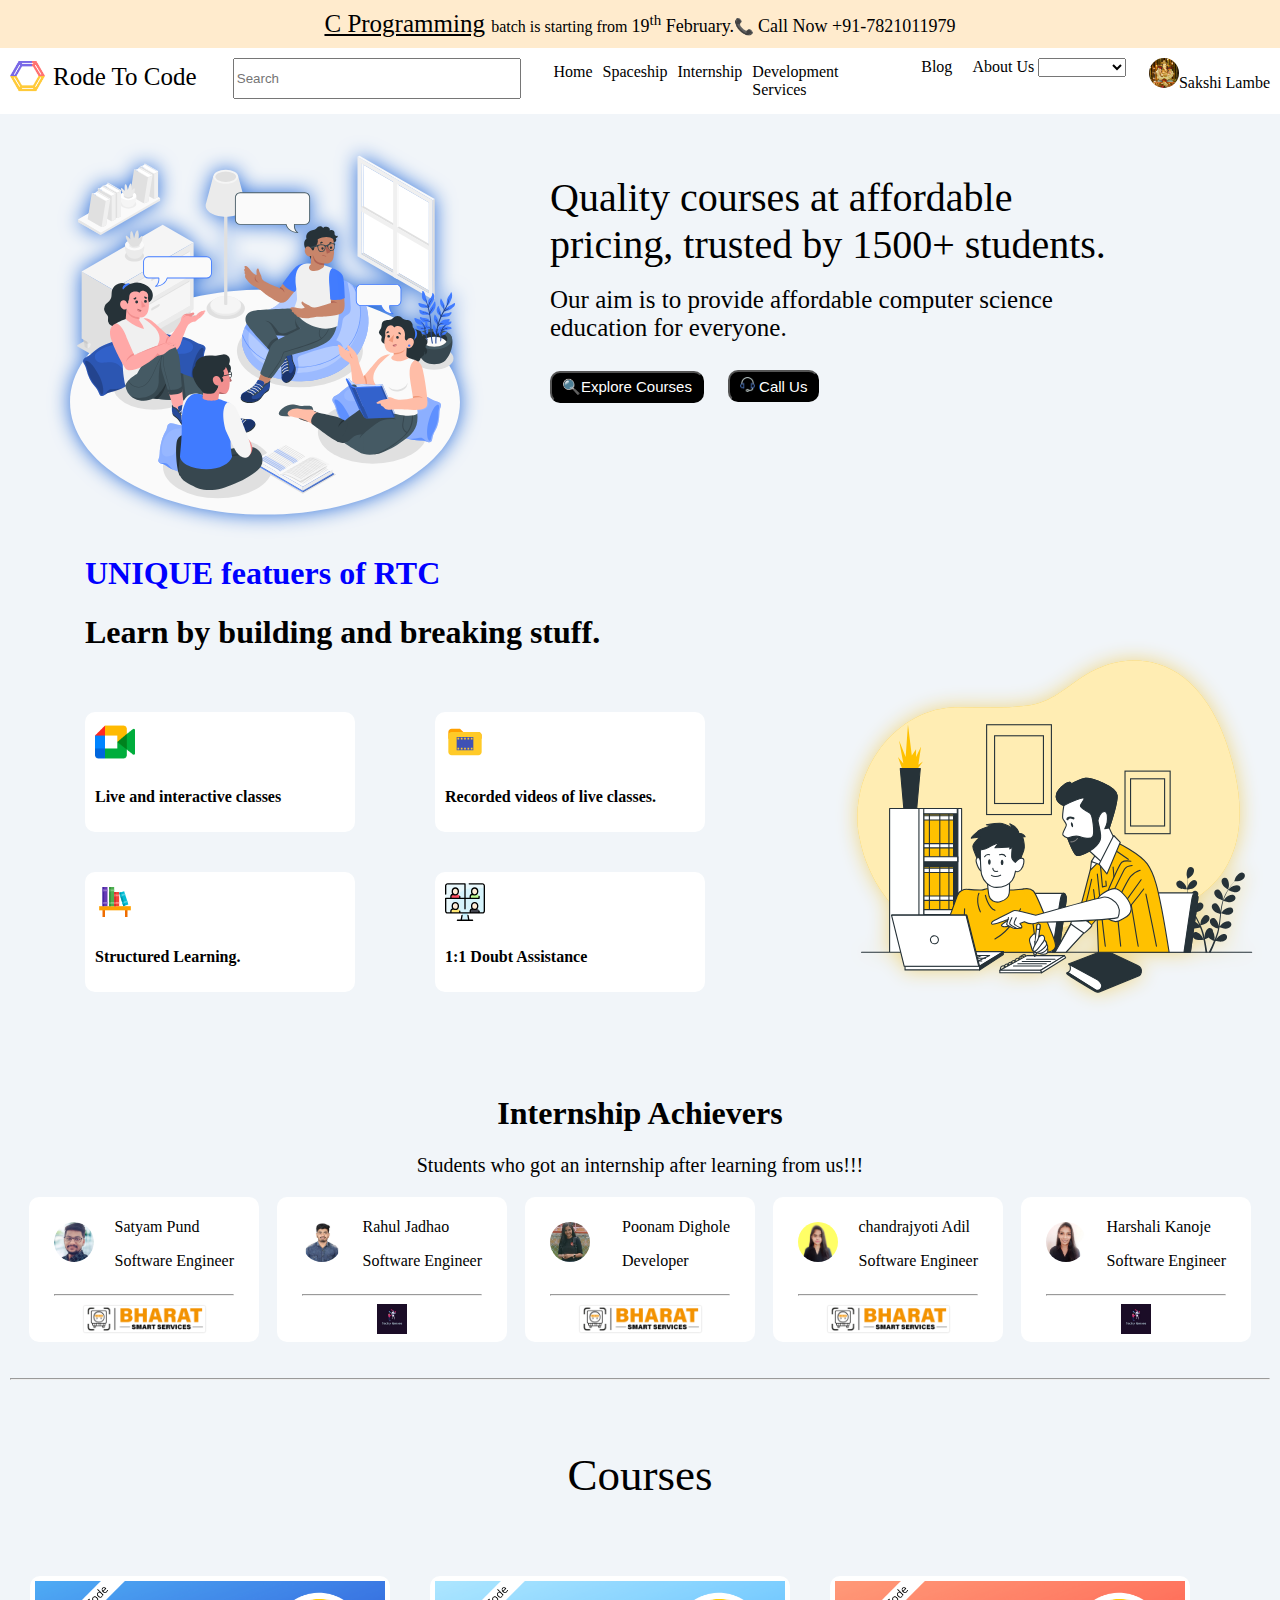
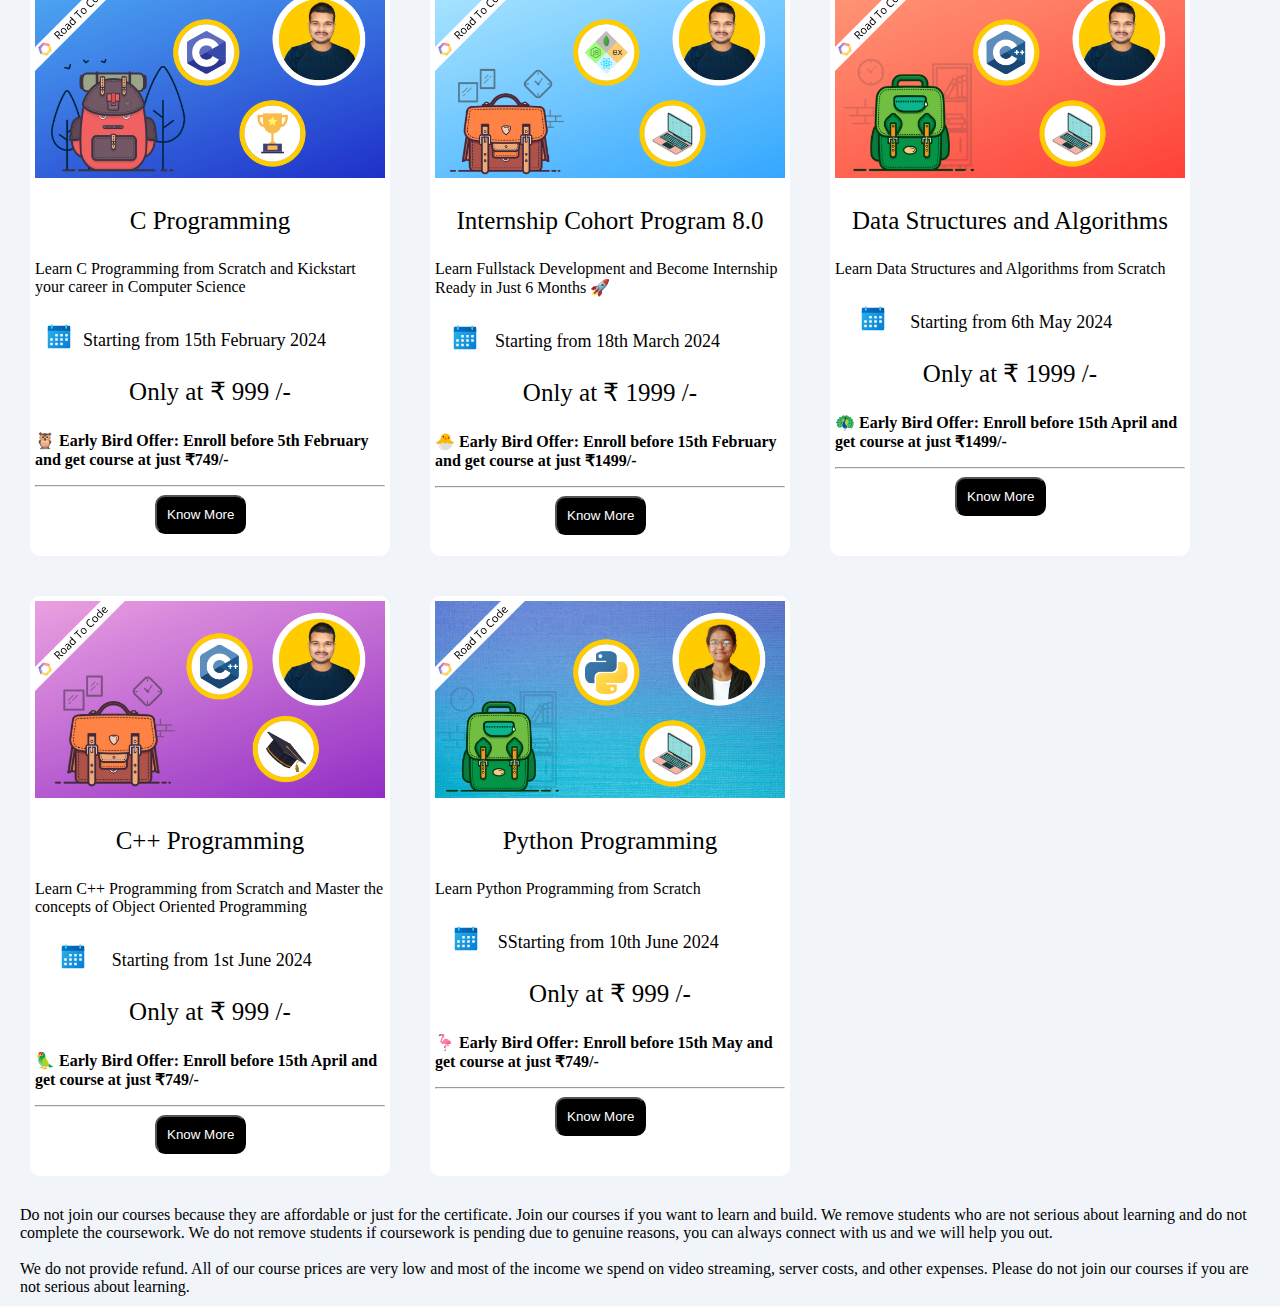
<file: index.html>
<!DOCTYPE html>
<html lang="en">

<head>

    <title>Rode To Code</title>
    <link rel="stylesheet" href="home.css">
</head>



<body>

    <!-- navbar -->

    <div class="navbar">
        <span class="course-name"><u>C Programming</u> </span> batch is starting from <span class="date">
            19<sup>th</sup>
            February.</span>📞 <a href="tel:7821011979" class="number">Call Now +91-7821011979</a>

    </div>
    <div class="header-container">
        <div class="logo-container">
            <img src="./img/logo.png" class="logo-img"><span class="rode-to-code-heading"> Rode To Code</span>
        </div>

        <div>

            <input type="text" placeholder="Search" class="input-box">
        </div>

        <div class="menus-container">

            <span class="header-menus"> Home</span>
            <span class="header-menus">Spaceship</span>
            <span class="header-menus">Internship</span>
            <span class="header-menus">Development Services</span>

        </div>

        <div class="menus-container2">
            <span>Blog</span>
            <form>
                <label for="About Us" class="margin-left">About Us</label>
                <select id="About Us">
                    <option></option>
                    <option>Team</option>
                    <option>FAQ</option>
                    <option>Contact Us</option>
                </select>
            </form>
        </div>

        <div>
            <img src="./img/profile-photop.jpg" class="profile-img"><span class="profile-name">Sakshi Lambe</span>
        </div>

    </div>

    <!-- body -->

    <div class="main-container">

        <div class="head-img-container">
            <img src="./img/head-img.svg" class="img-head">
        </div>

        <div class="desc-container">


            <span class="main-container-text1 font-size1">Quality courses at affordable<br> pricing, trusted by 1500+
                students.</span>
            <br><br>
            <span class="main-container-text2 font-size2">Our aim is to provide affordable computer science
                <br>education for
                everyone.</span>

            <br><br>


            <button class="btn" type="button">🔍Explore Courses</button>
            <button class="btn margin-left" type="button"><img src="./img/earpiece.png" class="headphone-img"> Call
                Us</button>


        </div>
    </div>

    <div class="general-feature-container">
        <div class="general-feature">

            <div class="cards-heading-text">
                <h1 class="font-color-blue ">UNIQUE featuers of RTC</h1>
                <h1 class="cards-text"> Learn by building and breaking stuff.</h1>
            </div>


            <div class="cards-container">
                <div class="cards">
                    <img src="./img/meet.png" class="cards-img">
                    <div>
                        <h4 class="card-text">Live and interactive classes</h4>
                    </div>
                </div>

                <div class="cards">
                    <img src="./img/record-videos.svg" class="cards-img">
                    <div>
                        <h4 class="card-text">Recorded videos of live classes.</h4>
                    </div>
                </div>

                <div class="cards">
                    <img src="./img/structure-learning.svg" class="cards-img">
                    <div>
                        <h4 class="card-text">Structured Learning.</h4>
                    </div>
                </div>


                <div class="cards">
                    <img src="./img/dought-assistance.svg" class="cards-img">
                    <div>
                        <h4 class="card-text">1:1 Doubt Assistance</h4>
                    </div>
                </div>

            </div>

        </div>


        <div class="cards-big-img2-container">

            <img src="./img/cards-big-img2svg.svg" class="cards-big-img2">

        </div>

    </div>


    <!-- internship Acheivers cards section -->


    <div class="internship-acheivers-cards-container">

        <div class="internship-text">

            <h1>Internship Achievers</h1>

            <p class="internship-text font-size-20">Students who got an internship after learning from us!!!</p>
        </div>


        <div class="achievers-cards-container">

            <div class="acheivers-cards">
                <div class="cards-div-1">
                    <div class="intern-img-div">
                        <img src="./img/internship-profile-img-1.png" class="intern-img">
                    </div>
                    <div class="intern-desc">
                        <p>Satyam Pund</p>
                        <p>Software Engineer</p>
                    </div>
                </div>
                <hr>
                <div class="company-img-div">
                    <img src="./img/intern-img-6.png" class="company-img">

                </div>

            </div>




            <div class="acheivers-cards">
                <div class="cards-div-1">
                    <div class="intern-img-div">
                        <img src="./img/intern-profile-img-2.jpg" class="intern-img">
                    </div>
                    <div class="intern-desc">
                        <p>Rahul Jadhao</p>
                        <p>Software Engineer</p>
                    </div>
                </div>
                <hr>
                <div class="company-img-div">
                    <img src="./img/intern-img-7.jpg" class="company-img">

                </div>

            </div>





            <div class="acheivers-cards">
                <div class="cards-div-1">
                    <div class="intern-img-div">
                        <img src="./img/intern-profile-img-3.jpg" class="intern-img">
                    </div>
                    <div class="intern-desc">
                        <p>Poonam Dighole</p>
                        <p> Developer</p>
                    </div>
                </div>
                <hr>
                <div class="company-img-div">
                    <img src="./img/intern-img-6.png" class="company-img">

                </div>

            </div>





            <div class="acheivers-cards">
                <div class="cards-div-1">
                    <div class="intern-img-div">
                        <img src="./img/intern-profile-img-4.png" class="intern-img">
                    </div>
                    <div class="intern-desc">
                        <p>chandrajyoti Adil</p>
                        <p>Software Engineer</p>
                    </div>
                </div>
                <hr>
                <div class="company-img-div">
                    <img src="./img/intern-img-6.png" class="company-img">

                </div>

            </div>





            <div class="acheivers-cards">
                <div class="cards-div-1">
                    <div class="intern-img-div">
                        <img src="./img/intern-profile-img-5.jpg" class="intern-img">
                    </div>
                    <div class="intern-desc">
                        <p>Harshali Kanoje</p>
                        <p>Software Engineer</p>
                    </div>
                </div>
                <hr>
                <div class="company-img-div">
                    <img src="./img/intern-img-7.jpg" class="company-img">

                </div>

            </div>



        </div>
        <br>
        <hr>
    </div>


    </div>

    <!-- courses cards section -->


    <div class="Courses-container">
        <div class="course-heading-container">
            <p class="course-heading">Courses</p>
        </div>

        <div class="courses-cards-container">

            <div class="course-cards">

                <img src="./img/C-lang.png" class="course-img">

                <p class="course-name">C Programming</p>
                <p class="">Learn C Programming from Scratch and Kickstart your career in Computer Science</p>
                <div class="calender-container">
                    <img src="./img/calender.svg" class="calender-img">
                    <p class="date">Starting from 15th February 2024</p>
                </div>

                <p class="price">Only at ₹ 999 /-</p>

                <div class="">
                    <p class="offer">🦉 Early Bird Offer: Enroll before 5th February and get course at just ₹749/-

                    </p>
                </div>

                <hr>

                <button class="know-more-btn">Know More</button>





            </div>


            <div class="course-cards">

                <img src="./img/icp.png" class="course-img">

                <p class="course-name">Internship Cohort Program 8.0</p>
                <p class="">Learn Fullstack Development and Become Internship Ready in Just 6 Months 🚀</p>
                <div class="calender-container">
                    <img src="./img/calender.svg" class="calender-img">
                    <p class="date">Starting from 18th March 2024</p>
                </div>

                <p class="price">Only at ₹ 1999 /-</p>

                <div class="">
                    <p class="offer">🐣 Early Bird Offer: Enroll before 15th February and get course at just ₹1499/-</p>
                </div>

                <hr>

                <button class="know-more-btn">Know More</button>




            </div>


            <div class="course-cards">

                <img src="./img/dsa.png" class="course-img">

                <p class="course-name">Data Structures and Algorithms</p>
                <p class="">Learn Data Structures and Algorithms from Scratch</p>
                <div class="calender-container">
                    <img src="./img/calender.svg" class="calender-img">
                    <p class="date">Starting from 6th May 2024</p>
                </div>

                <p class="price">Only at ₹ 1999 /-</p>

                <div class="">
                    <p class="offer">🦚 Early Bird Offer: Enroll before 15th April and get course at just ₹1499/-

                    </p>
                </div>

                <hr>

                <button class="know-more-btn">Know More</button>




            </div>


            <div class="course-cards">

                <img src="./img/c++.png" class="course-img">

                <p class="course-name">C++ Programming</p>
                <p class="">Learn C++ Programming from Scratch and Master the concepts of Object Oriented Programming
                </p>
                <div class="calender-container">
                    <img src="./img/calender.svg" class="calender-img">
                    <p class="date">Starting from 1st June 2024</p>
                </div>

                <p class="price">Only at ₹ 999 /-</p>

                <div class="">
                    <p class="offer">🦜 Early Bird Offer: Enroll before 15th April and get course at just ₹749/-</p>
                </div>

                <hr>

                <button class="know-more-btn">Know More</button>




            </div>


            <div class="course-cards">

                <img src="./img/python.png" class="course-img">

                <p class="course-name">Python Programming</p>
                <p class="">Learn Python Programming from Scratch</p>
                <div class="calender-container">
                    <img src="./img/calender.svg" class="calender-img">
                    <p class="date">SStarting from 10th June 2024</p>
                </div>

                <p class="price">Only at ₹ 999 /-</p>

                <div class="">
                    <p class="offer">🦩 Early Bird Offer: Enroll before 15th May and get course at just ₹749/-</p>
                </div>

                <hr>

                <button class="know-more-btn">Know More</button>

            </div>

            <div class="courses-below-description-container">
                <div class="courses-below-text">
                    Do not join our courses because they are affordable or just for the certificate. Join our courses if
                    you want to learn and build. We remove students who are not serious about learning and do not
                    complete the coursework. We do not remove students if coursework is pending due to genuine reasons,
                    you can always connect with us and we will help you out.
                    <br><br>

                    We do not provide refund. All of our course prices are very low and most of the income we spend on
                    video streaming, server costs, and other expenses. Please do not join our courses if you are not
                    serious about learning.
                </div>

            </div>


        </div>


    </div>


     <!-- resently join students section -->


     <div class="rescently-join-stu-container">
        <div class="rescently-joint-text-container">
            <h1 class="rescently-joint-text"></h1>

        </div>

    </div>









</body>

</html>
</file>
<file: home.css>
body{
    padding: 0;
    margin: 0;
    background-color: #f1f5f9; 
}

/* Navbar */

.navbar{
    
    background-color: #ffebcd;
    padding: 10px;
    text-align: center;
}

.course-name{
   font-size: 25px;
   
}

.text{
    font-size: 30px;
}

.date{
    font-size: 17px;
    
}

.number{
    text-decoration: none;
    color: black;
    font-size: 18px;
}

.logo-img{
    height: 35px;
}

.header-container{
    
    display: flex;
    justify-content: space-between;
    padding: 10px;
    position: sticky;
    top: 0;
    background-color: white;
}

.logo-container{
    text-align: center;
    display: flex;
    text-align: center;
    width:200px;
    
}

.rode-to-code-heading{
    margin-top: 5px;
    margin-left: 8px;
    font-size: 25px;

}

.input-box{
    height: 35px;
    width: 280px;
   
}

.menus-container{
    margin-left: 5px;
    width: 350px;
    display: flex;
}

.menus-container2{
    
    display: flex;
}

.margin-left{
    margin-left: 20px;
}

.profile-img{
    height: 30px; 
    border-radius: 50%;
}

.header-menus{
    margin:5px;
}


/* body */

.main-container{
    background-color: #f1f5f9; 
    height: 380px;
    width: 100%;
    display: flex;
    justify-content: space-evenly;
    padding: 20px;
}


.head-img-container{
    /* background-color: aquamarine; */
    background-color: #f1f5f9; 
   width: 470px;
   height: 400px;
   text-align: center;

}

.img-head{
    height: 400px;
    filter: drop-shadow(0 0 10px #2b6ed9);
}

.desc-container{
    background-color: #f1f5f9; 

    /* background-color:rgb(245, 183, 108); */
    height: 180px;
    width: 700px;
    text-align: start;
    padding: 40px;
}

.main-container-text1{
    font-size: 40px;
}

.main-container-text2{
    font-size: 25px;
    
}


.btn{
    background-color: black;
    padding: 5px 10px;
    color: white;
    border-radius: 10px;
    font-size: 15px;
    margin-top: 10px;
}

.margin-left{
    margin-left: 20px;
}

.headphone-img{
    height: 15px;
    color: white;
}


/*  feature cards..meet, recorderd videos etc section */


.general-feature-container{
    /* background-color: aqua; */
    background-color: #f1f5f9; 
    height: 530px;
    display: flex;
    justify-content: space-around;
    
    
}

.general-feature{
   /* background-color: #ffebcd; */
   background-color: #f1f5f9; 
   height: 470px;
   width: 700px;
  
    
}

.cards-heading-text{
    margin-left: 40px;
}

.font-color-blue{
    color: blue;
}


.cards-container{
    display: flex;
    flex-wrap: wrap;
    padding: 20px;
    justify-content: space-between;
    background-color: #f1f5f9; 
}
.cards-img{
    height: 40px;
    
}


.cards{

    background-color: white;
    height: 100px;
    width: 250px;
    border-radius: 10px;
    padding: 10px;
    margin: 20px 20px;

}

.margin-right-30px{
    margin-left: 30px;
}

.cards-big-img2-container{
    /* background-color: rgb(141, 141, 238); */
    background-color: #f1f5f9; 
    height: 380px;
    width: 400px;
    margin-top: 80px;
   
}

.cards-big-img2{
    height: 440px;
    filter: drop-shadow(0 0  10px rgb(239, 214, 132) );
    /* box-shadow: 0 0 0.75rem #fbbd04; */
}


/* internship acheivers cards section */


.internship-acheivers-cards-container{
    /* background-color: rgb(237, 160, 228); */
    background-color: #f1f5f9; 
    height: 320px;
    padding: 10px;
   
}

   

.internship-text{
    text-align: center;
}

.font-size-20{

    font-size: 20px;
}


.achievers-cards-container{
    display: flex;
    justify-content: space-around;
    margin: 10px;
    
}

.acheivers-cards{
    background-color: white;
    height: 135px;
    width: 180px;
    padding: 5px 25px;
    border-radius: 10px;
   
}

.cards-div-1
{
    display: flex;
    justify-content: space-between;
    align-items: center;
}

.intern-img{
    height: 40px;
    border-radius: 50%;
}

.company-img-div{
    align-items: center;
    display: flex;
    justify-content: center;
}

.company-img{
    height: 30px;
}



@media screen and (max-width:600px){

    .number{
        font-size: 15px;

    }

    .rode-to-code-heading{
        margin-top: 5px;
        margin-left: 8px;
        font-size: 18px;
    
    }

    .header-container{
    
       
        padding: 0px;
       
    }

    .main-container{
        flex-wrap: wrap;
    }

    .img-head{
        height: 380px;
    }

    .main-container{
       
        padding: 2px;
    }

    .general-feature-container{
       justify-content: space-between;
       margin-top: 290px;
       margin-bottom: 200px;
        
        
    }

    .font-size1{
        font-size: 25px;
    }


    .font-size2{
        font-size: 20px;
    }
    
    .desc-container{
       justify-content: center;
    }

    .menus-container{
        display: none;
    }

    .input-box{
        display: none;
    }

    .menus-container2{
        display: none;
    }

    .profile-img{
        display: none;

    }

    .profile-name{
        display: none;
    }

    .header-container{
        padding: 10px;
        z-index: 100;
    }
    .font-color-blue{
      font-size: 23px;
    }

    .cards-text{
        font-size: 25px;
        font-weight: normal;
    }

    .main-container{
       text-align: center;
        justify-content: center;
    }


    .desc-container{
        text-align: start;
        margin-left: 40px;
    }

    .general-feature-container{
        flex-wrap: wrap;
        /* background-color: aqua; */
        background-color: #f1f5f9; 
        height: 750px;
    }

    .cards{

        
        height: 100px;
        width: 380px;
       
        padding: 10px;
        margin: 20px 20px;
    
    }

    .card-text{
        font-size: 20px;
    }


    .cards-big-img2-container{
        
        height: 380px;
        width: 400px;
        margin-top: 280px;
    }

    .general-feature{
        
        justify-content: center;
    }

    .cards-heading-text{
        text-align: start;
    }


    .cards-container{
        justify-content: center;
    }

    .cards-big-img2-container{
        justify-content: center;
    }
    
    
    






    .internship-acheivers-cards-container{
        margin-top: 500px;
    }

    .cards-big-img2-container{
        /* background-color: rgb(141, 141, 238); */
        height: 380px;
        width: 620px;
        text-align: center;
        
       
    }

    .achievers-cards-container{
        flex-wrap: wrap;
       
    }

    .cards-text{
        margin-right: 50px;

}

.acheivers-cards{
    margin-right: 100px;
    margin-bottom: 20px;
}

}



@media screen and (min-width:601px) and (max-width:900px){

    .number{
        font-size: 15px;

    }

    

   .navbar{
    text-align: center;
   }

    .rode-to-code-heading{
        margin-top:8px;
        font-size: 18px;
    
    }

    .header-container{
    
       
        padding: 0px;
       
    }

    .main-container{
        flex-wrap: wrap;
    }

    .img-head{
        height: 380px;
    }

    .main-container{
       
        padding: 2px;
    }

    .general-feature-container{
       justify-content: space-between;
       margin-top: 290px;
       margin-bottom: 200px;
        
        
    }

    .font-size1{
        font-size: 25px;
    }


    .font-size2{
        font-size: 20px;
    }
    
    .desc-container{
       justify-content: center;
    }

    .menus-container{
        display: none;
    }

    .input-box{
        display: none;
    }

    .menus-container2{
        display: none;
    }

    .profile-img{
        display: none;

    }

    .profile-name{
        display: none;
    }

    .header-container{
        padding: 10px;
        z-index: 100;
    }
    .font-color-blue{
      font-size: 23px;
    }

    .cards-text{
        font-size: 25px;
        font-weight: normal;
    }

   

   

    .cards{

        
        height: 100px;
        width: 380px;
       
        padding: 10px;
        margin: 20px 20px;
    
    }

    .card-text{
        font-size: 20px;
    }


    .cards-big-img2-container{
        
        height: 380px;
        width: 400px;
        margin-top: 280px;
    }

    .general-feature{
        
        justify-content: center;
    }

    .cards-heading-text{
        text-align: start;
    }


    .cards-container{
        justify-content: center;
    }

    .cards-big-img2-container{
        justify-content: center;
    }
    

    .internship-acheivers-cards-container{
        margin-top: 500px;
    }

    .cards-big-img2-container{
        /* background-color: rgb(141, 141, 238); */
        height: 380px;
        width: 620px;
        text-align: center;
        
       
    }

    .achievers-cards-container{
        flex-wrap: wrap;
       
    }

    .cards-text{
        margin-right: 50px;

}

.acheivers-cards{
    margin-right: 100px;
    margin-bottom: 20px;
}
    
      
}


/* courses cards section */
      

.Courses-container{
    /* background-color: aqua; */

    background-color: #f1f5f9; 
   
}

.course-heading-container{
    width: 100%;
    text-align: center;
}

.course-heading{
    font-size: 45px;
    font-weight: none;
}


.courses-cards-container{
    height: 1230px;
    /* background-color: rgb(245, 138, 218); */
    background-color: #f1f5f9; 
    padding: 10px;
    display: flex;
    flex-wrap: wrap;
}

.course-cards{
    height: 570px;
    background-color: white;
    width: 350px;
    padding: 5px;
    margin: 20px;
    border-radius: 10px;
}

.course-img{
    width: 350px;
}

.course-name{
    text-align: center;
    font-size: 25px;
}

.calender-img{
    height: 30px;
    margin-top: 10px;
}

.calender-container{
    display: flex;
    justify-content: space-evenly;
    height: 40px;
    width: 300px;
    /* background-color: aquamarine; */
}

.date{
    font-size: 18px;
}

.price{
    font-size: 25px;
    text-align: center;
}

.offer{
    font-weight: bold;
}

.know-more-btn{
    margin-left: 120px;
    background-color: black;
    color: white;
    padding: 10px;
    border-radius: 10px;
    cursor: pointer;
}

.courses-below-description-container{
    padding: 10px;
}


.courses-below-text{
    text-align: start;
    font-weight: none;
}

/* resently join students */

.rescently-join-stu-container
</file>
